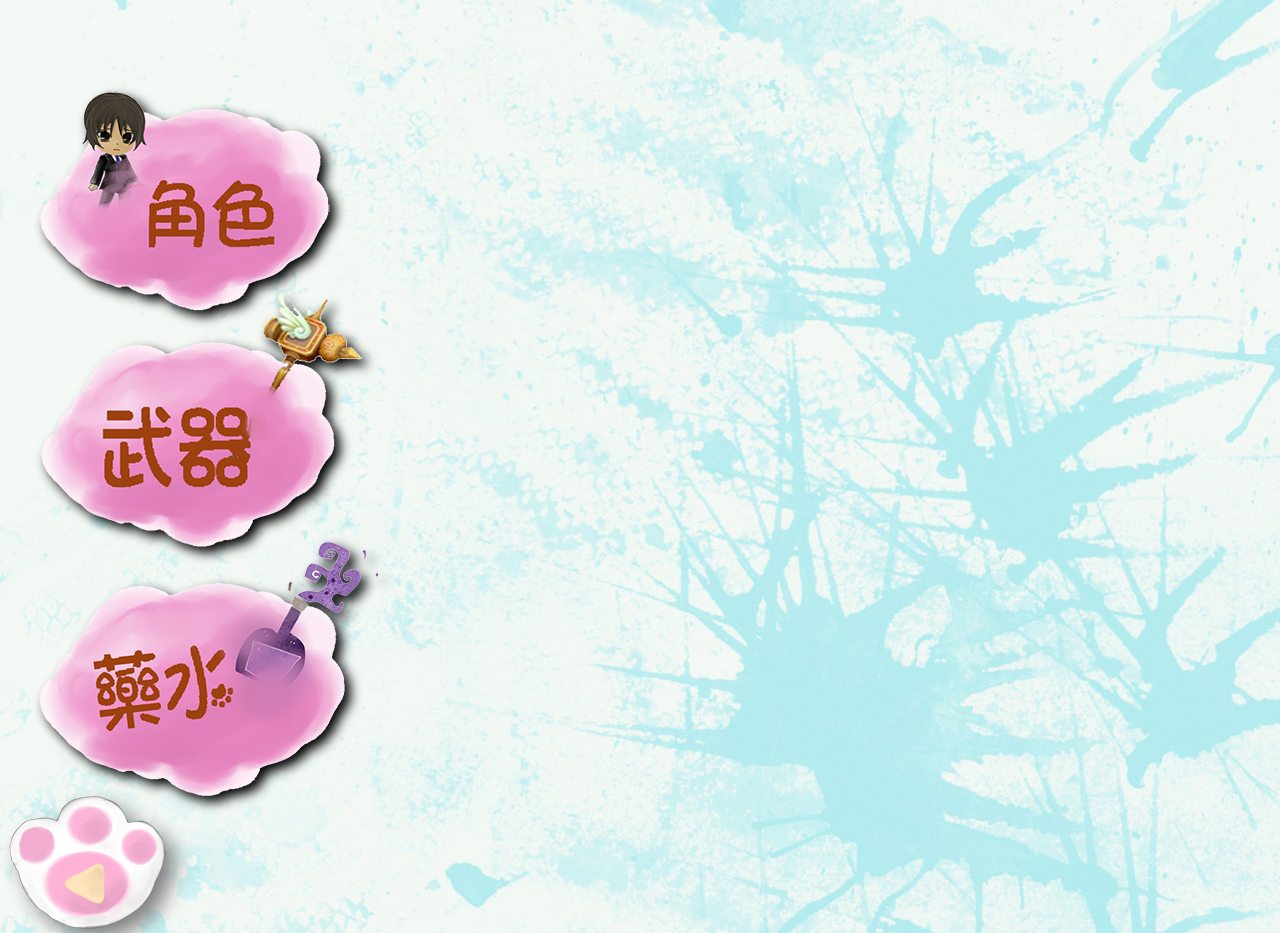
<file: 喵喵物語/ShopMenu.html>
<!doctype html>
<html>
<head>
<meta charset="utf-8">
<title>商店選單</title>
<link href="design.css" rel="stylesheet" type="text/css">
</head>

<script type="text/javascript" src="Javascript.js" charset="BIG5"></script>

<body onselectstart="return false" id="shopMenuBody">

<audio autoplay loop>
	<source src="bgm/hubBgm.mp3"></source>
</audio>

<a href="Roles.html" target="right"><img src="img/button/roleButton.png" alt="角色" id="shopRoleMenu"></a>
<a href="Arms.html" target="right"><img src="img/button/armsButton.png" alt="武器" id="shopArmsMenu"></a>
<a href="Drug.html" target="right"><img src="img/button/drugButton.png" alt="藥水" id="shopDrugMenu"></a>
<a href="GameHub.html" target="_top"><img src="img/button/back.png" alt="返回" id="backButton"></a>
</body>
</html>
</file>
<file: 喵喵物語/design.css>
﻿/*字體*/
@font-face
{
  	font-family: CatFont;
  	src:url(font/cat.ttf);
}
@font-face
{
	font-family: CaifongFont;
	src:url(font/caifong.ttf);
}
/*文字淡入*/
@-webkit-keyframes fadeIn
{
    0% {opacity: 0;}/*初始狀態透明度：0*/
    50% {opacity: 0;}/*中間狀態透明度：0.5*/
	100% {opacity: 1;}/*結尾狀態透明度：1*/    	
}
/*------------------------------------------------------------------------------------------------------------*/
/*返回按鈕(通用)*/
#backButton/*返回按鈕*/
{
	position:absolute;
	margin-top:785px;
	-webkit-filter:drop-shadow(10px 10px 10px gray);
	cursor:pointer;
}
#backButton:active/*返回按鈕按下觸發*/
{
	margin-left:2px;
	margin-top:787px;
	-webkit-filter:drop-shadow(4px 4px 2px gray);
	cursor:pointer;
}
/*------------------------------------------------------------------------------------------------------------*/
/*商店金錢(通用)*/
.shopMoneyDiv/*商店金錢Div*/
{
	position:fixed;
	width:240px;
	height:75px;
	left:50%;
	margin-left:-130px;
	border:dotted thick;
	border-color:#F583D8;
	border-radius:10px;
	border-top:none;
	background:rgba(240,194,230,0.5);
}
.shopMoneyImg/*商店金錢圖片*/
{
	position:absolute;
	width:50px;
	margin-left:15px;
	margin-top:7px;
}
.shopMoney/*商店金錢*/
{
	position: absolute;
	font-family: CaifongFont;
	font-weight: bold;
	font-size: 60px;
	color: white;
	margin-left: 70px;
	margin-top: 7px;
	text-shadow: 2px 2px 3px #000000;
}
/*------------------------------------------------------------------------------------------------------------*/
/*index*/
#indexBody/*主開始畫面背景*/
{
	cursor:default;
	background:url(img/background/titleBack.jpg) center center fixed no-repeat;
	background-size:cover;
	overflow-y:hidden;
}
#indexTitle/*標題*/
{
	position:absolute;
	width:1200px;
	left:50%;
	margin:80px -630px;
}
#indexAllMenuButton/*三個按鈕介面位置*/
{
	width: 960px;
	height: 800px;
	position:absolute;	
	left: 50%;
	top: 50%;
	margin: -150px -500px;
}
.indexMenuButton/*三個按鈕樣式*/
{
	font-family: CatFont;
	color: #FFFFFF;
	border-radius: 37px;
	text-align: center;
	border: 9px outset #CFCFCF;
	box-shadow: 7px 9px 15px 0px;
	font-size: 60px;
	margin-left: 250px;
	margin-right: 250px;
	padding-top: 8px;
	padding-bottom: 8px;
	text-shadow: 2px 2px 1px #000000;
}
.indexMenuButton:hover/*滑鼠移上三個按鈕*/
{
	cursor: pointer;
	text-shadow: 0px 0px 0px;
}
.indexMenuButton:active/*滑鼠點擊三個按鈕*/
{
	border: 9px inset #CFCFCF;
}
#indexReset/*重置*/
{
 position:absolute;
 padding:4px 15px;
 margin-left:1750px;
 margin-top:760px;
}
/*------------------------------------------------------------------------------------------------------------*/
/*HowToPlay*/
#howBody/*玩法介紹背景*/
{
	cursor:default;
	background:url(img/background/howBack.jpg);
	width:830;
	height:380;
}
#howPlay/*玩法介紹文字樣式*/
{
	font-family: CatFont, 標楷體, sans-serif;
	font-size: 50px;
	color: white;
	text-shadow: 4px 4px 5px #000000;
}
/*------------------------------------------------------------------------------------------------------------*/
/*Developers*/
#developersBody/*作者簡介背景*/
{
	cursor:default;
	background:url(img/background/developersBackOut.jpg) center center fixed no-repeat;
	background-size:cover;
}
#developersBack/*半透明的背景*/
{
	position:absolute;
	width:1500px;
	height:600px;
	margin-left:200px;
	margin-top:170px;
}
#developersTable/*作者簡介表格*/
{
	color:#3C34F0;
	width: 1500px;
	height: 600px;
	position:absolute;
	left: 50%;
	top: 50%;
	margin-left: -750px;
	margin-top: -300px;
	text-align: center;
	font-family: CaifongFont;
	font-size:50px;
}
/*------------------------------------------------------------------------------------------------------------*/
/*AllStory*/
#storyBody/*故事背景+文字樣式*/
{
	cursor:default;
	background:url(img/background/storyBack.jpg) center center fixed no-repeat;
	font-family:CatFont;
	font-size:40px;
	text-align:center;
	color:#A7EAFF;
}
.storyNextPageButton/*下一頁按鈕*/
{
	bottom:10%;
	right:20%;
	position:absolute;
	-webkit-filter:drop-shadow(4px 4px 8px white);
}
.storyNextPageButton:active/*下一頁按鈕按下觸發*/
{
	cursor:pointer;
	bottom:9.5%;
	right:19.5%;
	-webkit-filter:drop-shadow(4px 4px 4px gray);
}
/*設計故事文字淡出*/
.storyLine1
{
	-webkit-animation-name: fadeIn;
	-webkit-animation-duration: 3s;
}
.storyLine2
{
	-webkit-animation-name: fadeIn;
	-webkit-animation-duration: 6s;
}
.storyLine3
{
	-webkit-animation-name: fadeIn;
	-webkit-animation-duration: 9s;
}
.storyLine4
{
	-webkit-animation-name: fadeIn;
	-webkit-animation-duration: 12s;
}
.storyLine5
{
	-webkit-animation-name: fadeIn;
	-webkit-animation-duration: 15s;
}
.storyLine6
{
	-webkit-animation-name: fadeIn;
	-webkit-animation-duration: 18s;
}
.storyLine7
{
	-webkit-animation-name: fadeIn;
	-webkit-animation-duration: 21s;
}
#storyNextPageButton0,#storyNextPageButton1,#storyNextPageButton3,#storyNextPageButton5
{
	-webkit-animation-name: fadeIn;
	-webkit-animation-duration: 24s;
}
#storyNextPageButton0_1,#storyNextPageButton5_1
{
	-webkit-animation-name: fadeIn;
	-webkit-animation-duration: 21s;
}
#storyNextPageButton2,#storyNextPageButton4,#storyNextPageButton5_2,#storyNextPageButton6
{
	-webkit-animation-name: fadeIn;
	-webkit-animation-duration: 18s;
}
#theEndPic
{
	position:absolute;
	width:1000px;
	margin-left:-495px;
	margin-top:-550px;
	-webkit-animation-name: fadeIn;
	-webkit-animation-duration: 20s;
}
#THE_END
{
	font-size:90px;
	margin-top:180px;
	-webkit-animation-name: fadeIn;
	-webkit-animation-duration: 30s;
}
/*設計故事文字淡出*/
/*------------------------------------------------------------------------------------------------------------*/
/*GameHub*/
#hubBody/*遊戲大廳背景*/
{
	cursor:default;
	background:url(img/background/hubBack.jpg) center center fixed no-repeat;
}
#hubRole/*角色*/
{
	width: 500px;
	position:absolute;
	margin-left: 80px;
	margin-top: 70px;
}
#hubMoneyImg/*金錢圖片位置*/
{
	position:absolute;
	margin-top:650px;
	margin-left:190px;
}
#hubMoney/*金錢位置*/
{
	position:absolute;
	font-size:55px;
	font-family:CaifongFont;
	margin-top:658px;
	margin-left:275px;
	font-weight:bold;
}
#hubDrugImg/*藥水圖片位置*/
{
	position:absolute;
	width:60px;
	margin-top:745px;
	margin-left:195px;
}
#hubDrug/*藥水位置*/
{
	position:absolute;
	font-size:55px;
	font-family:CaifongFont;
	margin-top:749px;
	margin-left:275px;
	font-weight:bold;
}
.hubButton/*所有大廳按鈕*/
{
	-webkit-filter:drop-shadow(10px 10px 10px black);
	cursor: pointer;
}
.hubButton:active/*所有大廳按鈕移上觸發*/
{
	cursor: pointer;
	-webkit-filter:drop-shadow(7px 7px 4px black);
}
#hubBattleStartButton/*開始戰鬥按鈕*/
{
	position: absolute;
	margin-left:530px;
	margin-top:40px;
}
#hubLastButton/*上一關按鈕*/
{
	margin-left:580px;
	margin-top:140px;
	position:absolute;
}
#hubNextButton/*下一關按鈕*/
{
	margin-left:800px;
	margin-top:180px;
	position:absolute;
}
#hubShopButton/*商店按鈕*/
{
	position: absolute;
	margin-left:1170px;
	margin-top:290px;
}
#hubAtlasButton/*圖鑑按鈕*/
{
	position:absolute;
	margin-left:800px;
	margin-top:540px;
}
/*------------------------------------------------------------------------------------------------------------*/
/*Battle*/
#battleBody/*戰鬥背景*/
{
	cursor:default;
	background:url(img/background/battleBack.jpg) center center fixed no-repeat;
	background-size:cover;
	overflow:hidden;
}
#battleRole/*戰鬥角色*/
{
	width: 400px;
	position:absolute;
	margin-left: 190px;
	margin-top: 430px;
}
#battleRoleHpLabel/*戰鬥血條文字*/
{
	font-family:CatFont;
	font-size:30px;
	position: absolute;
	margin-left: 200px;
	margin-top: 890px;
}
#battleRoleHp::-webkit-meter-bar/*血條樣式*/
{
	width: 250px;
	height: 23px;
}
#battleRoleNowHp/*角色現在血量*/
{	
	position:absolute;
	font-family:CaifongFont;
	font-size:22px;
	font-weight:bold;
	margin-top:893px;
	margin-left:340px;
}
#battleRoleSlash/*人物斜線*/
{
	position:absolute;
	font-family:CaifongFont;
	font-size:16px;
	font-weight:bold;
	margin-top:897px;
	margin-left:405px;
}
#battleRoleAllHp/*角色全部血量*/
{
	position:absolute;
	font-family:CaifongFont;
	font-size:22px;
	font-weight:bold;
	margin-top:893px;
	margin-left:415px;
}
#battleCat/*戰鬥喵*/
{
	position:absolute;
	margin-left: 800px;
}
#battleCatName/*戰鬥喵名字位置*/
{
	font-family:CatFont;
	font-size:80px;
	color:white;
	position: absolute;
	margin-left:80px;
	margin-top:50px
}
#battleCatHp/*喵血條樣式*/
{
	position:absolute;
	width: 1450px;
	height: 45px;
	margin-left:350px;
	margin-top:73px
}
#battleCatNowHp/*喵現在血量*/
{
	position:absolute;
	font-family:CaifongFont;
	font-weight:bold;
	font-size:50px;
	margin-left:800px;
	margin-top:68px;
}
#battleCatSlash/*喵斜線*/
{
	position:absolute;
	font-family:CaifongFont;
	font-weight:bold;
	font-size:30px;
	margin-left:1040px;
	margin-top:81px;
}
#battleCatAllHp/*喵全部血量*/
{
	position:absolute;
	font-family:CaifongFont;
	font-weight:bold;
	font-size:50px;
	margin-left:1080px;
	margin-top:68px;
}
#battleDrug/*戰鬥藥水*/
{
	margin-top:800px;
	margin-left:30px;
	-webkit-filter:drop-shadow(7px 7px 5px black);
}
#battleDrug:hover/*戰鬥藥水移上觸發*/
{
	cursor:pointer;
}
#battleDrug:active/*戰鬥藥水按下觸發*/
{
	margin-top:801px;
	margin-left:31px;
}
#battleDrugAmount/*戰鬥藥水數量*/
{
	position:absolute;
	font-weight:bold;
	margin-left:65px;
	margin-top:-60px;
	font-family:CaifongFont;
	font-size:30px;
}
#battleDrugAmount:hover/*戰鬥藥水數量移上觸發*/
{
	cursor:pointer;
}
#battleResult/*戰鬥報表*/
{
	visibility:hidden;
	position: absolute;
	margin-left: 480px;
	margin-top: 160px;
	-webkit-filter:drop-shadow(7px 7px 6px black);
}
#battleWinResult/*勝利報表*/
{
	visibility:hidden;
	position:absolute;
	width:350px;
	font-family:CatFont;
	text-align:center;
	font-size:30px;
	color:#FF4D24;
	margin-left:760px;
	margin-top:-585px;
}
#battleLoseResult/*失敗報表*/
{
	visibility:hidden;
	position:absolute;
	width:400px;
	font-family:CatFont;
	text-align:center;
	font-size:30px;
	color:#003FAE;
	margin-left:735px;
	margin-top:-585px;
}
#battleCloseButton/*關閉按鈕*/
{
	visibility:hidden;
	position:absolute;
	margin-left:740px;
	margin-top:615px;
	z-index:1;
	-webkit-filter:drop-shadow(5px 5px 4px black);
}
#battleCloseButton:hover/*關閉按鈕移上觸發*/
{
	cursor:pointer;
}
#battleCloseButton:active/*關閉按鈕按下觸發*/
{
	-webkit-filter:drop-shadow(3px 3px 2px black);
}
/*------------------------------------------------------------------------------------------------------------*/
/*ShopMenu*/
#shopMenuBody/*商店按鈕背景*/
{
	background:url(img/background/shopMenuBack.jpg) center center fixed no-repeat;
	background-size:cover;
	cursor:default;
}
#shopRoleMenu/*商店角色按鈕*/
{
	position:absolute;
	margin-left:25px;
	margin-top:80px;
	-webkit-filter:drop-shadow(6px 6px 6px black);
}
#shopRoleMenu:active/*商店角色按鈕移上觸發*/
{
	margin-left:28px;
	margin-top:83px;
	-webkit-filter:drop-shadow(4px 4px 2px black);
}
#shopArmsMenu/*商店武器按鈕*/
{
	position:absolute;
	margin-left:28px;
	margin-top:280px;
	-webkit-filter:drop-shadow(6px 6px 6px black);
}
#shopArmsMenu:active/*商店武器按鈕移上觸發*/
{
	margin-left:31px;
	margin-top:283px;
	-webkit-filter:drop-shadow(4px 4px 2px black);
}
#shopDrugMenu/*商店藥水按鈕*/
{
	position:absolute;
	margin-left:26px;
	margin-top:530px;
	-webkit-filter:drop-shadow(6px 6px 6px black);
}
#shopDrugMenu:active/*商店藥水按鈕移上觸發*/
{
	margin-left:29px;
	margin-top:533px;
	-webkit-filter:drop-shadow(4px 3px 2px black);
}
/*------------------------------------------------------------------------------------------------------------*/
/*Roles*/
#rolesBody/*角色商店背景*/
{
	background:url(img/background/roleBack.jpg) center center fixed no-repeat;
	background-size:cover;
	cursor:default;
}
.rolesDiv/*角色商店Div*/
{
	height: 295px;
	border: 12px ridge;
	border-radius: 30px;
	background:url(img/background/roleDivBack.jpg) center center scroll no-repeat;
	background-size:cover;
}
.rolesTable/*角色商店表格*/
{
	height:100px;
	border-top: none;
	border-bottom: none;
	border-left:none;
	border-right:none;
}
.rolesTd/*角色商店Td*/
{
	border-top:none;
	border-bottom:none;
	border-left:none;
	border-color:black;
}
.rolesRole/*商店角色0*/
{
	width:230px;
}
.rolesStory/*角色故事*/
{
	text-align:left;
	width:900px;
	font-family:CaifongFont;
	font-size:50px;
	font-weight:bolder;
}
.rolesBuyButton/*角色商店購買按鈕*/
{
	position:absolute;
	margin-left:40px;
	margin-top:-140px;
	-webkit-filter:drop-shadow(5px 5px 12px black);
	cursor:pointer;
}
.rolesBuyButton:active/*角色商店購買按鈕按下觸發*/
{
	cursor:pointer;
	margin-left:42px;
	margin-top:-138px;
	-webkit-filter:drop-shadow(3px 3px 7px black);
}
.rolesChooseButton/*角色選擇按鈕*/
{
	visibility:hidden;
	position:absolute;
	margin-left:20px;
	margin-top:-120px;
	-webkit-filter:drop-shadow(5px 5px 12px black);
	cursor:pointer;	
}
.rolesChooseButton:active/*角色商店購買按鈕按下觸發*/
{
	cursor:pointer;
	margin-left:22px;
	margin-top:-118px;
	-webkit-filter:drop-shadow(3px 3px 7px black);
}
.rolesMoneyImg/*角色價格圖式*/
{
	position:absolute;
	margin-top:70px;
	margin-left:80px;
	width:50px;
}
.rolesPrice/*角色價格*/
{
	position:absolute;
	margin-top:80px;
	margin-left:140px;
	text-align:center;
	font-family:CaifongFont;
	font-size:40px;
	font-weight:bold;
}
/*------------------------------------------------------------------------------------------------------------*/
/*Arms*/
#armsBody/*武器背景*/
{
	background:url(img/background/armsBack.jpg) center center fixed no-repeat;
	background-size:cover;
	cursor:default;
}
#armsNowDiv/*當前武器Div*/
{
	position:absolute;
	background:rgba(255,255,255,0.6);
	width:350px;
	height:400px;
	border:solid 5px;
	border-radius:30px;
	margin-left:200px;
	margin-top:200px;
}
#armsNowArms1/*武器1在商店的位置*/
{
	visibility:hidden;
	position:absolute;
	margin-left:25px;
	margin-top:100px;
}
#armsNowArms2/*武器2在商店的位置*/
{
	visibility:hidden;
	position:absolute;
	margin-left:150px;
	margin-top:25px;
}
#armsNowArms3/*武器3在商店的位置*/
{
	visibility:hidden;
	position:absolute;
	margin-left:25px;
	margin-top:75px;
}
#armsNowArms4/*武器4在商店的位置*/
{
	visibility:hidden;
	position:absolute;
	margin-left:25px;
	margin-top:60px;
}
#armsNowArms5/*武器5在商店的位置*/
{
	visibility:hidden;
	position:absolute;
	margin-left:25px;
	margin-top:150px;
}
#armsNowArms6/*武器6在商店的位置*/
{
	visibility:hidden;
	position:absolute;
	margin-left:72px;
	margin-top:25px;
}
#armsNowArms7/*武器7在商店的位置*/
{
	visibility:hidden;
	position:absolute;
	margin-left:25px;
	margin-top:50px;
}
#armsNowArms8/*武器8在商店的位置*/
{
	visibility:hidden;
	position:absolute;
	margin-left:25px;
	margin-top:55px;
}
#armsNowArms9/*武器9在商店的位置*/
{
	visibility:hidden;
	position:absolute;
	margin-left:25px;
	margin-top:90px;
}
#armsNowArms10/*武器10在商店的位置*/
{
	visibility:hidden;
	position:absolute;
	margin-left:60px;
	margin-top:25px;
}
#armsATKLabel/*武器攻擊力文字*/
{
	position:absolute;
	font-family:CaifongFont;
	font-size:50px;
	margin-left:210px;
	margin-top:635px;
	font-weight:bold;
	color:white;
}
#armsATK/*武器攻擊力*/
{
	font-size:60px;
}
#armsNextDiv/*下一把武器Div*/
{
	position:absolute;
	background:rgba(255,255,255,0.6);
	width:350px;
	height:400px;
	border:solid 5px;
	border-radius:30px;
	margin-left:950px;
	margin-top:200px;
}
#armsNextArms/*下一把武器*/
{
	position:absolute;
	padding-left:25px;
	padding-top:30px;
}
#armsMoneyImg/*武器價格圖式*/
{
	position:absolute;
	width:50px;
	margin-left:985px;
	margin-top:635px;
}
#armsPrice/*武器價格*/
{
	position:absolute;
	font-family:CaifongFont;
	font-size:60px;
	margin-left:1050px;
	margin-top:635px;
	font-weight:bold;
	color:white;
}
#armsArrow/*武器進化箭頭*/
{
	position:absolute;
	margin-left:630px;
	margin-top:280px;
}
#armsEvolotionButton/*武器進化按鈕*/
{
	position:absolute;
	margin-left:610px;
	margin-top:630px;
	-webkit-filter:drop-shadow(5px 5px 12px black);
	cursor:pointer;
}
#armsEvolotionButton:active/*武器進化按鈕按下觸發*/
{
	cursor:pointer;
	margin-left:612px;
	margin-top:632px;
	-webkit-filter:drop-shadow(3px 3px 7px black);
}
/*------------------------------------------------------------------------------------------------------------*/
/*Drug*/
#drugBody/*藥水背景*/
{
	background:url(img/background/drugBack.jpg) center center fixed no-repeat;
	background-size:cover;
	overflow:hidden;
	cursor:default;
}
#drugDrug/*藥水商店的藥水*/
{
	position:absolute;
	margin-left:-550px;
	margin-top:150px;
}
#drugDrugAmount/*藥水商店的藥水數量*/
{
	position:absolute;
	font-family:CaifongFont;
	font-size:70px;
	margin-left:735px;
	margin-top:-670px;
	font-weight:bold;
}
#drugPot/*藥水爐子*/
{
	margin-left:370px;
	margin-top:310px;
}
#drugMoneyImg/*藥水商店價格圖式*/
{
	position:absolute;
	width:55px;
	margin-left:-510px;
	margin-top:510px;
}
#drugPrice/*藥水價格*/
{
	position:absolute;
	font-family:CaifongFont;
	font-size:70px;
	margin-left:-440px;
	margin-top:510px;
	font-weight:bold;
	color:white;
}
#drugBuyButton/*購買藥水按鈕*/
{
	position:absolute;
	margin-left:-550px;
	margin-top:600px;
	-webkit-filter:drop-shadow(8px 8px 10px gray);
	cursor:pointer;
}
#drugBuyButton:active/*購買藥水按鈕按下觸發*/
{
	margin-left:-548px;
	margin-top:602px;
	-webkit-filter:drop-shadow(4px 4px 6px gray);
	cursor:pointer;
}
/*------------------------------------------------------------------------------------------------------------*/
/*Atlas*/
#atlasBody/*圖鑑背景*/
{
	background:url(img/background/atlasBack.jpg);
	background-size:cover;
	overflow:hidden;
	cursor:default;
}
#atlasCat1/*第1隻喵*/
{
	margin-left:150px;
	margin-top:110px;
	cursor:pointer;
}
.atlasCatLine1/*其餘的第一排的喵*/
{
	visibility:hidden;
	margin-left:50px;
	margin-top:110px;
	cursor:pointer;
}
#atlasCat8/*第8隻喵*/
{
	visibility:hidden;
	margin-left:60px;
	margin-top:10px;
	cursor:pointer;
}
.atlasCatLine2/*其餘的第二排的喵*/
{
	visibility:hidden;
	margin-left:50px;
	margin-top:10px;
	cursor:pointer;
}
#atlasCat15/*第15隻喵*/
{
	visibility:hidden;
	margin-left:150px;
	margin-top:10px;
	cursor:pointer;
}
.atlasCatLine3/*其餘的第三排的喵*/
{
	visibility:hidden;
	margin-left:50px;
	margin-top:10px;
	cursor:pointer;
}
#atlasDivBack/*黑色半透明背景*/
{
	visibility:hidden;
	position:absolute;
	background:url(img/background/atlasDivBack.png);
	margin-left:-50px;
	margin-top:-860px;
	width:2000px;
	height:1000px;
}
.atlasDiv/*圖鑑Div*/
{
	visibility:hidden;
	position:absolute;
	margin-left:340px;
	margin-top:-600px;
	height: 470px;
	border: 10px dashed;
	border-radius: 30px;
	background:rgba(255,255,255,0.8);
}
.atlasTable/*圖鑑Table*/
{
	height:100px;
	border-top: none;
	border-bottom: none;
	border-left:none;
	border-right:none;
}
.atlasTd/*圖鑑Td*/
{
	border-top:none;
	border-bottom:none;
	border-left:none;
	border-color:black;
}
.atlasCat/*圖鑑*/
{
	width:327px;
}
.atlasStoryCatName/*圖鑑喵名稱*/
{
	text-align:left;
	width:900px;
	font-family:CaifongFont;
	font-size:70px;
	color:red;
	font-weight:bolder;
}
.atlasStory/*圖鑑故事*/
{
	text-align:left;
	width:900px;
	font-family:CaifongFont;
	font-size:50px;
	font-weight:bolder;
}
.atlasCloseButton/*圖鑑關閉按鈕*/
{
	position:absolute;
	margin-left:1170px;
	margin-top:-465px;
	cursor:pointer;
}
/*------------------------------------------------------------------------------------------------------------*/
/*右鍵選單*/
#contextMenu /*右鍵選單*/
{
	position:absolute;
	background-color:#F0B2F4;
	border: #E90EFF 2px double;
	border-radius:20px;
	cursor:pointer;
	width:220px;
	line-height:30px;
	font-family:CaifongFont;
 	font-size: 20pt;
	color:white;
	font-weight:bolder;
	visibility:hidden;
}
.menuItems /*選單內物件*/
{
	padding:4px 15px;
}
</file>
